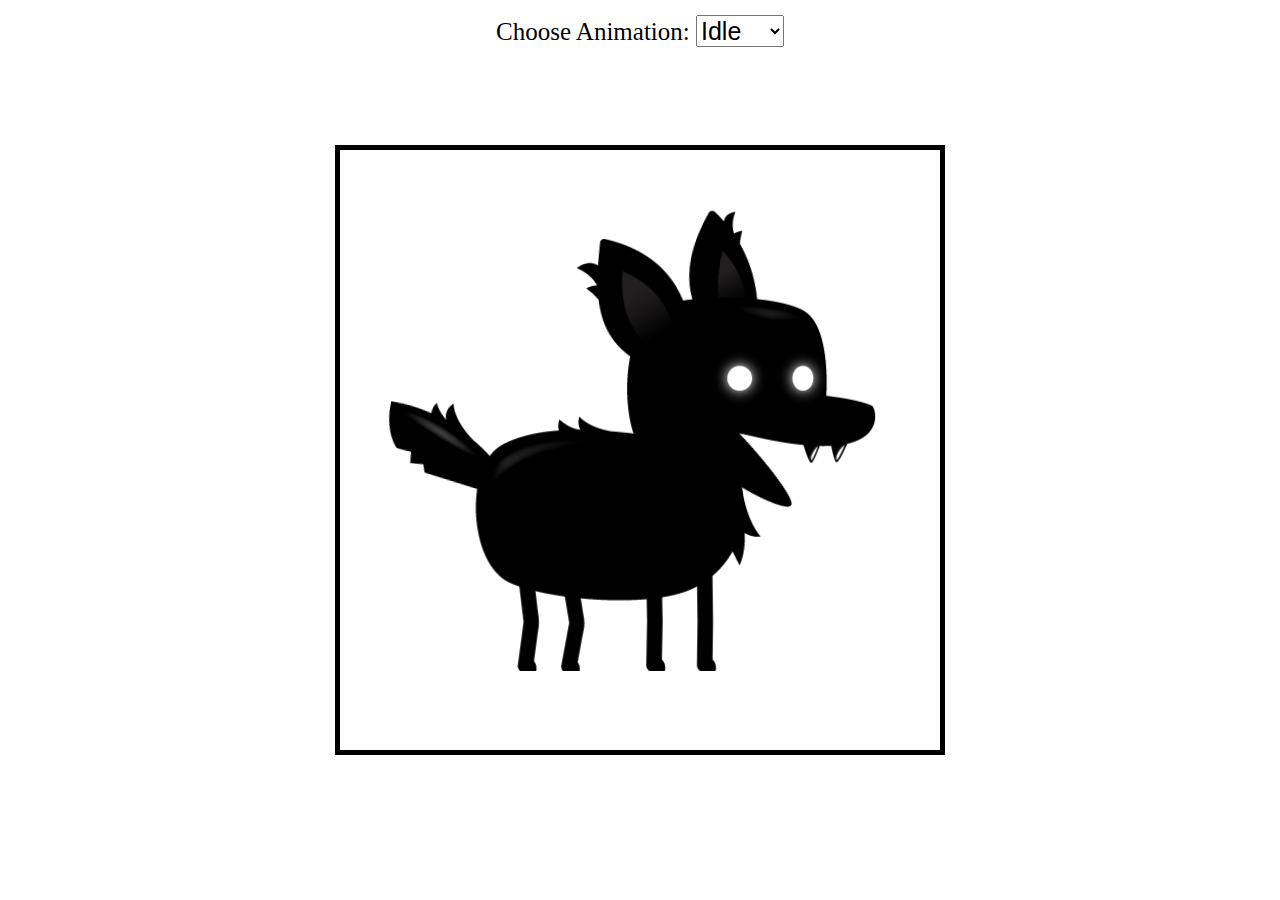
<file: 🕹 Project 1 Vanilla JavaScript sprite animation techniques/index.html>
<!DOCTYPE html>
<html lang="en">
<head>
    <meta charset="UTF-8">
    <meta http-equiv="X-UA-Compatible" content="IE=edge">
    <meta name="viewport" content="width=device-width, initial-scale=1.0">
    <link rel="stylesheet" href="style.css">
    <title>Script Animation</title>
</head>
<body>
    <canvas id="canvas1"></canvas>
    <div class="controls">
        <label for="animations">Choose Animation:</label>
        <select name="animations" id="animations">
            <option value="idle">Idle</option>
            <option value="jump">Jump</option>
            <option value="fall">Fall</option>
            <option value="run">Run</option>
            <option value="dizzy">Dizzy</option>
            <option value="sit">Sit</option>
            <option value="bite">Bite</option>
            <option value="ko">KO</option>
            <option value="getHit">getHit</option>
        </select>
    </div>
    <script src="script.js"></script>
</body>
</html>
</file>
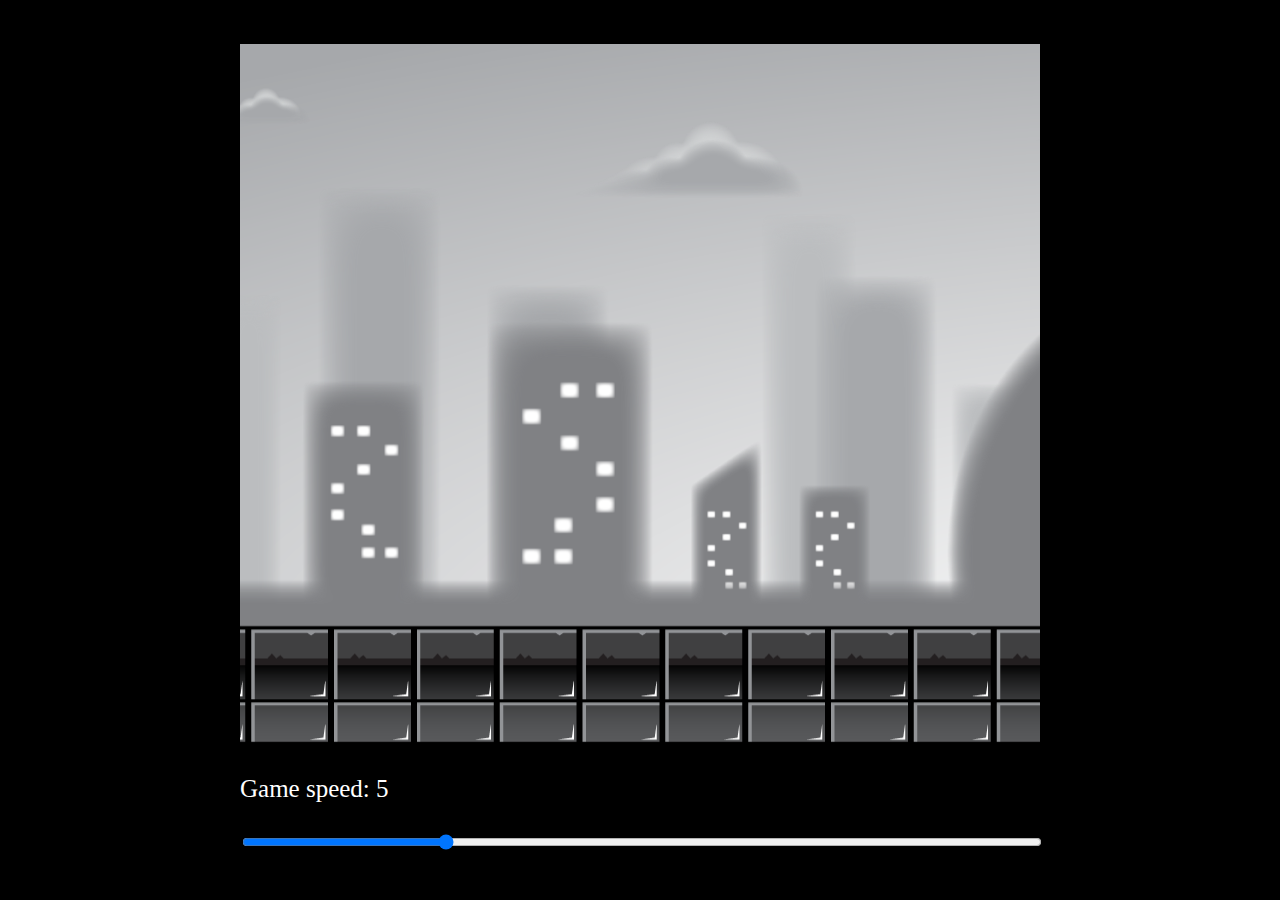
<file: 🕹 Project 2 Parallax backgrounds with JavaScript/index.html>
<!DOCTYPE html>
<html lang="en">
<head>
    <meta charset="UTF-8">
    <meta http-equiv="X-UA-Compatible" content="IE=edge">
    <meta name="viewport" content="width=device-width, initial-scale=1.0">
    <title>Parallax Backgrounds</title>
    <link rel="stylesheet" href="style.css">
</head>
<body>
    <div id="container">
        <canvas id="canvas1"></canvas>
        <p>Game speed: <span id="showGameSpeed"></span></p>
        <input type="range" min="0" max="20" value="5" class="slider" id="slider">
    </div>


<script src="script.js"></script>
</body>
</html>
</file>
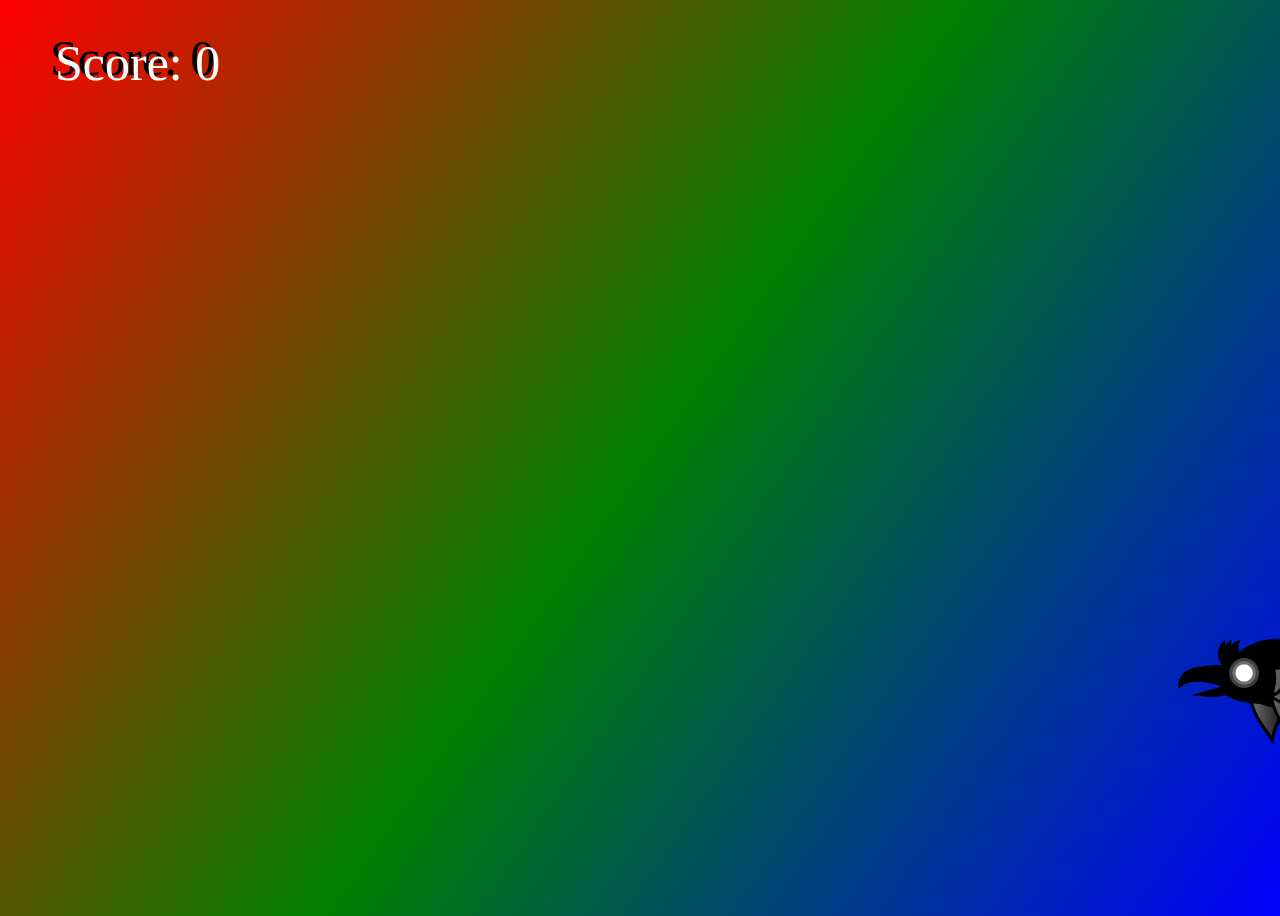
<file: 🕹 Project 5 Point & shoot game/index.html>
<!DOCTYPE html>
<html lang="en">
<head>
    <meta charset="UTF-8">
    <meta http-equiv="X-UA-Compatible" content="IE=edge">
    <meta name="viewport" content="width=device-width, initial-scale=1.0">
    <title>Javascript Game</title>
    <link rel="stylesheet" href="style.css">
</head>
<body>
    <canvas id="collisionCanvas"></canvas>
    <canvas id="canvas1"></canvas>

    <script src="script.js"></script>
</body>
</html>
</file>
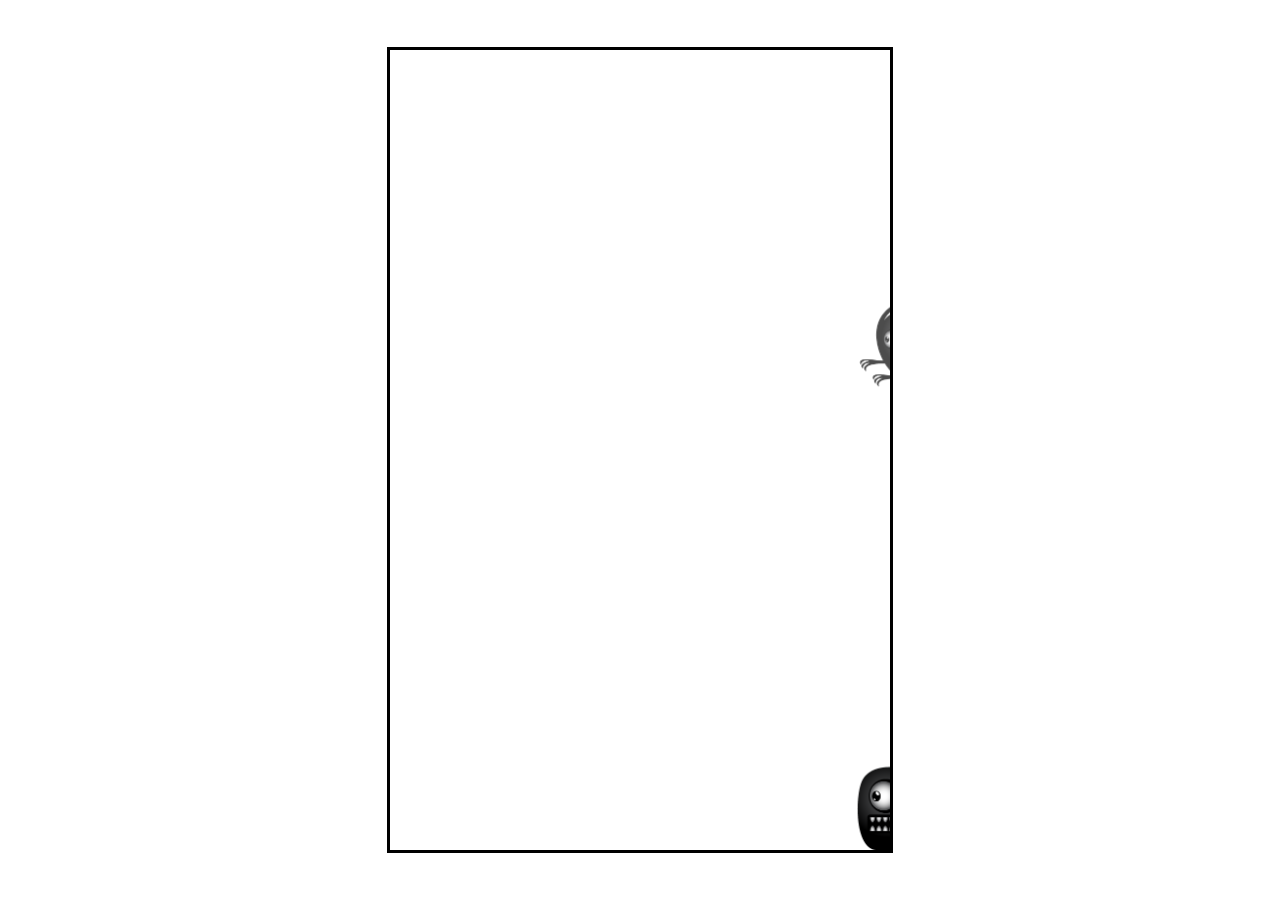
<file: 🕹 Project 6 Enemy variety in JavaScript games/index.html>
<!DOCTYPE html>
<html lang="en">
<head>
    <meta charset="UTF-8">
    <meta http-equiv="X-UA-Compatible" content="IE=edge">
    <meta name="viewport" content="width=device-width, initial-scale=1.0">
    <title>Enemy types with Javascript sub classing</title>
    <link rel="stylesheet" href="style.css">
</head>
<body>
    <canvas id="canvas1"></canvas>
    <img src="enemy_worm.png" id="worm">
    <img src="enemy_ghost.png" id="ghost">
    <img src="enemy_spider.png" id="spider">
    <script src="script.js"></script>
</body>
</html>
</file>
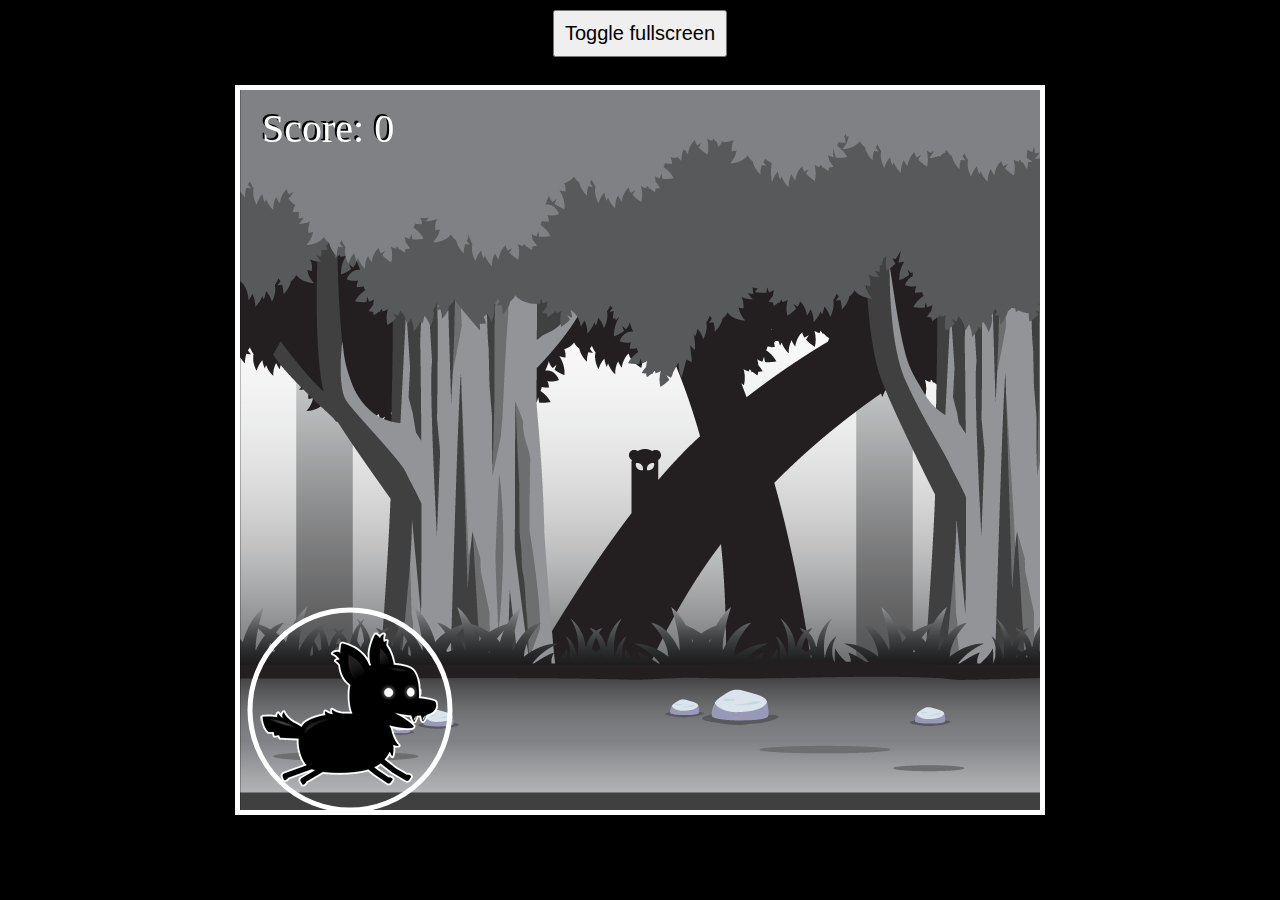
<file: 🕹 Project 7 Side-scroller game with mobile support/index.html>
<!DOCTYPE html>
<html lang="en">
<head>
    <meta charset="UTF-8">
    <meta http-equiv="X-UA-Compatible" content="IE=edge">
    <meta name="viewport" content="width=device-width, initial-scale=1.0">
    <title>JavaScript 2D</title>
    <link rel="stylesheet" href="style.css">
</head>
<body>
    <canvas id="canvas1"></canvas>
    <img id="playerImage" src="player.png" >
    <img id="backgroundImage" src="background_single.png" >
    <img id="enemyImage" src="enemy_1.png" >
    <button id="fullScreenButton">Toggle fullscreen</button>
    <script src="script.js"></script>
</body>
</html>
</file>
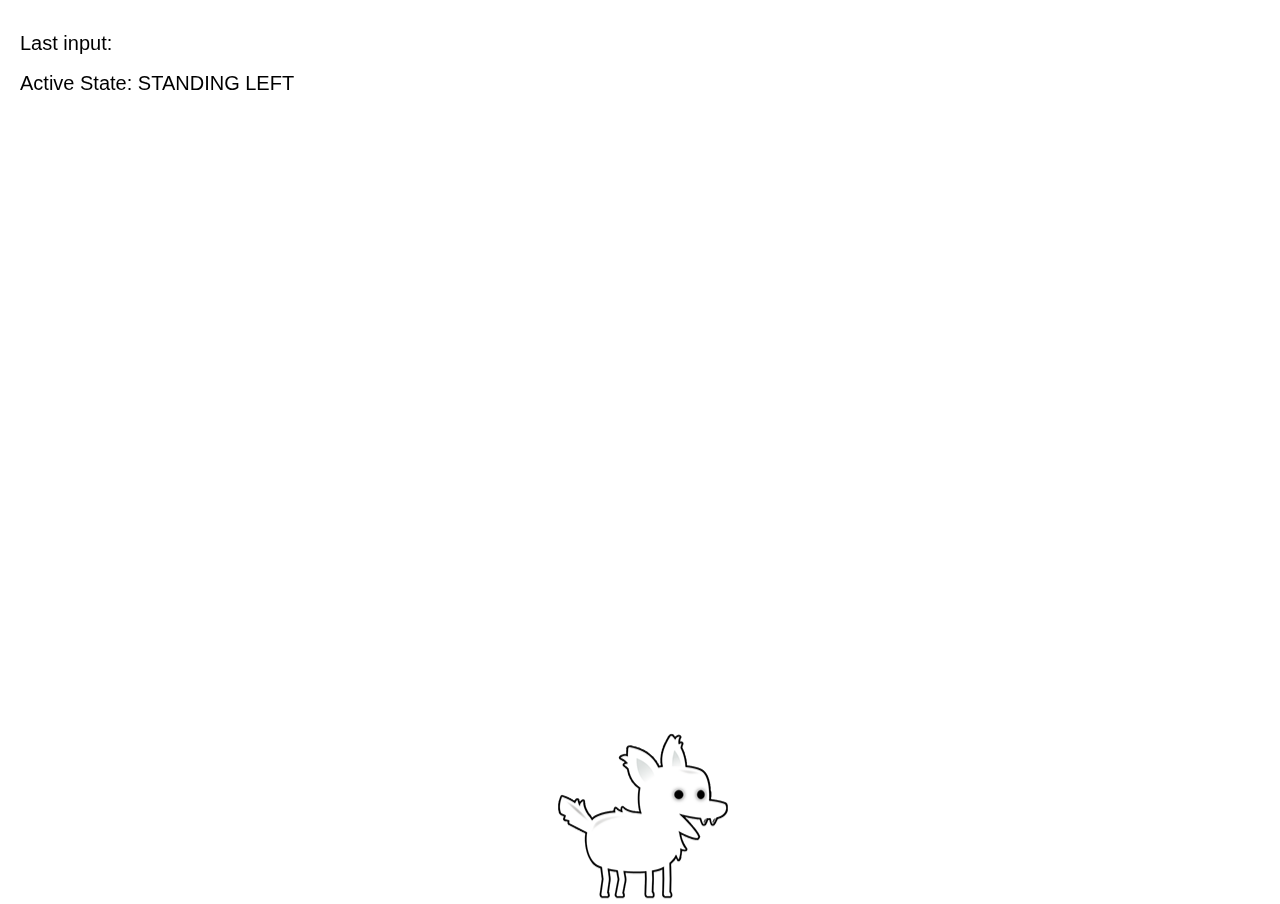
<file: 🕹 Project 8 State management in JavaScript games/index.html>
<!DOCTYPE html>
<html lang="en">
<head>
    <meta charset="UTF-8">
    <meta http-equiv="X-UA-Compatible" content="IE=edge">
    <meta name="viewport" content="width=device-width, initial-scale=1.0">
    <link rel="stylesheet" href="style.css">
    <title>Document</title>
</head>
<body>
    <canvas id="canvas1">Update your browser, canvas is not supported.</canvas>
    <img src="dog.png" id="dogImage" />
    <h1 id="loading">LOADING...</h1>

    <script type="module" src="script.js"></script>
</body>
</html>
</file>
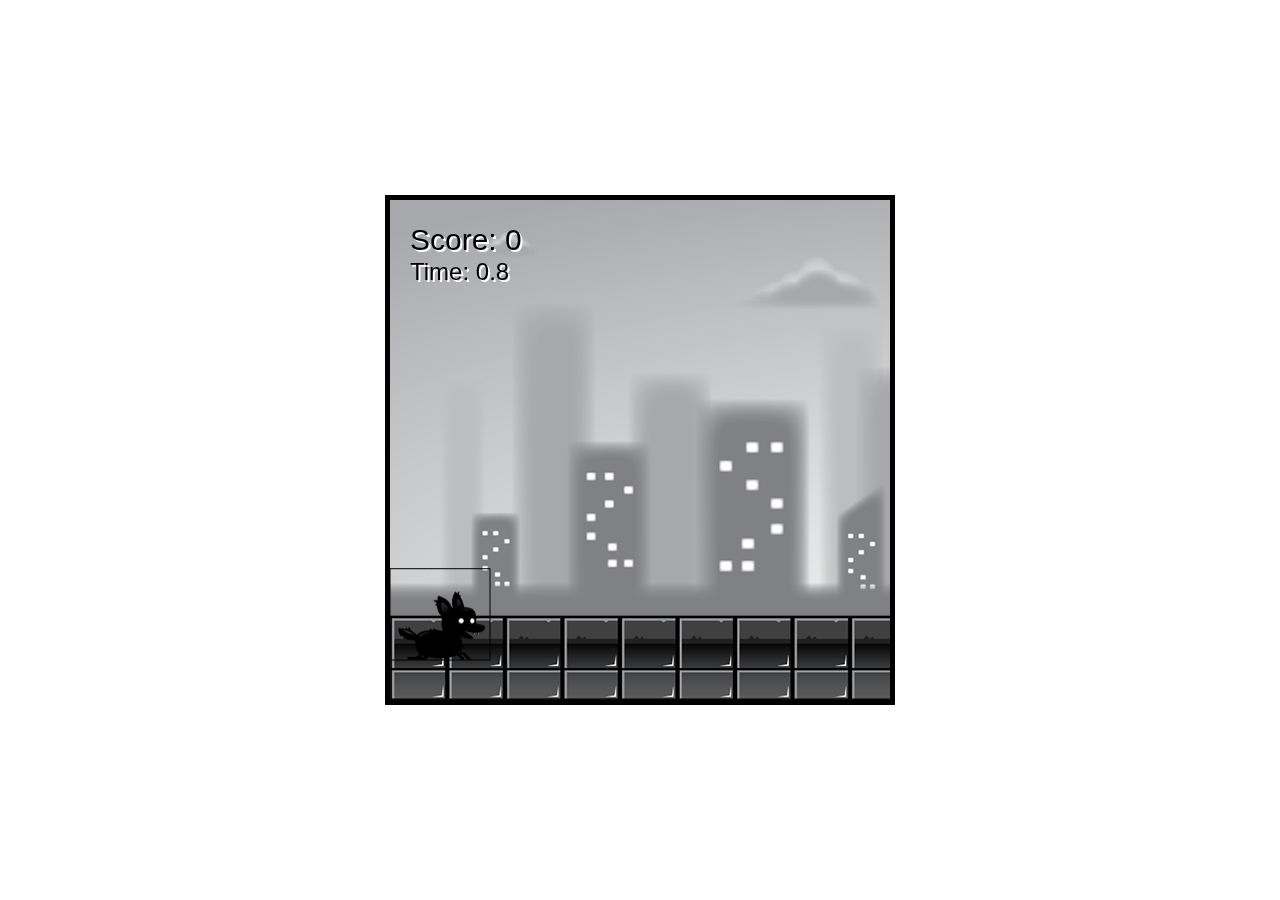
<file: 🕹 Project 9 Final endless runner game with all the features/index.html>
<!DOCTYPE html>
<html lang="en">
<head>
    <meta charset="UTF-8">
    <meta http-equiv="X-UA-Compatible" content="IE=edge">
    <meta name="viewport" content="width=device-width, initial-scale=1.0">
    <link rel="stylesheet" href="style.css">
    <title>Document</title>
</head>
<body>
    <canvas id="canvas1"></canvas>

    <img id="player" src="./assets/player.png">
    <img id="layer1" src="./assets/layer-1.png">
    <img id="layer2" src="./assets/layer-2.png">
    <img id="layer3" src="./assets/layer-3.png">
    <img id="layer4" src="./assets/layer-4.png">
    <img id="layer5" src="./assets/layer-5.png">
    <img id="enemy_fly" src="./assets/enemy_fly.png">
    <img id="enemy_plant" src="./assets/enemy_plant.png">
    <img id="enemy_spider_big" src="./assets/enemy_spider_big.png">
    <img id="fire" src="./assets/fire.png">
    <img id="collisionAnimation" src="./assets/boom.png">
    
    <script type="module" src="./scripts/main.js"></script>
</body>
</html>
</file>
<file: 🕹 Project 1 Vanilla JavaScript sprite animation techniques/style.css>
#canvas1{
    border: 5px solid black;
    position: absolute;
    top: 50%;
    left: 50%;
    transform: translate(-50%, -50%);
    width: 600px;
    height: 600px;

}

.controls{
    position: absolute;
    z-index: 10;
    top: 15px;
    left: 50%;
    transform: translate(-50%);
}

.controls, select, option {
    font-size: 25px;
}
</file>
<file: 🕹 Project 2 Parallax backgrounds with JavaScript/style.css>
body {
    background: black;
}
#container{
    position: absolute;
    width: 800px;
    transform: translate(-50%, -50%);
    top: 50%;
    left: 50%;
    font-size: 25px;
}

#canvas1{
    position: relative;
    width: 800px;
    height: 700px;
}

#slider{
    width: 100%;
    
}

p {
    color: white;
}
</file>
<file: 🕹 Project 5 Point & shoot game/style.css>
body{
    background: linear-gradient(125deg, red, green, blue);
    width: 100vw;
    height: 100vh;
    overflow: hidden;
}

canvas{
    position: absolute;
    top: 0;
    left: 0;
    width: 100%;
    height: 100%;
}

#collisionCanvas{
 opacity: 0;
</file>
<file: 🕹 Project 6 Enemy variety in JavaScript games/style.css>
#canvas1{
    position: absolute;
    width: 500px;
    height: 800px;
    border: 3px solid black;
    top: 50%;
    left: 50%;
    transform: translate(-50%, -50%);
}

img{
    display: none;
}
</file>
<file: 🕹 Project 7 Side-scroller game with mobile support/style.css>
*{
    margin: 0;
    padding: 0;
    box-sizing: border-box;
}
body{
    background: black;
}

#canvas1{
    position: absolute;
    top: 50%;
    left: 50%;
    transform: translate(-50%, -50%);
    border: 5px solid white;
    max-width: 100%;
    max-height: 100%;
}

#playerImage, #backgroundImage, #enemyImage {
    display: none;
}

#fullScreenButton{
    position: absolute;
    font-size: 20px;
    padding: 10px;
    top: 10px;
    left: 50%;
    transform: translate(-50%);
}
</file>
<file: 🕹 Project 8 State management in JavaScript games/style.css>
*{
    margin: 0;
    padding: 0;
    box-sizing: border-box;
    font-family: 'Helvetica', cursive;
}

body {
    overflow: hidden;

}

canvas {
    background: white;
    top: 0;
    left: 0;
}

img{
    display: none;
}

#loading{
    position: absolute;
    top: 50%;
    width: 100%;
    text-align: center;
    font-size: 80px;
}
</file>
<file: 🕹 Project 9 Final endless runner game with all the features/style.css>
*{
    margin: 0;
    padding: 0;
    box-sizing: border-box;
}

#canvas1{
    border: 5px solid black;
    position: absolute;
    top:50%;
    left: 50%;
    transform: translate(-50%, -50%);
    max-width: 100%;
    max-height: 100%;
}

#player, #layer1, #layer2, #layer3, #layer4, #layer5, #enemy_fly, #enemy_plant, #enemy_spider_big, #fire,#collisionAnimation{
    display: none;
    
}
</file>
